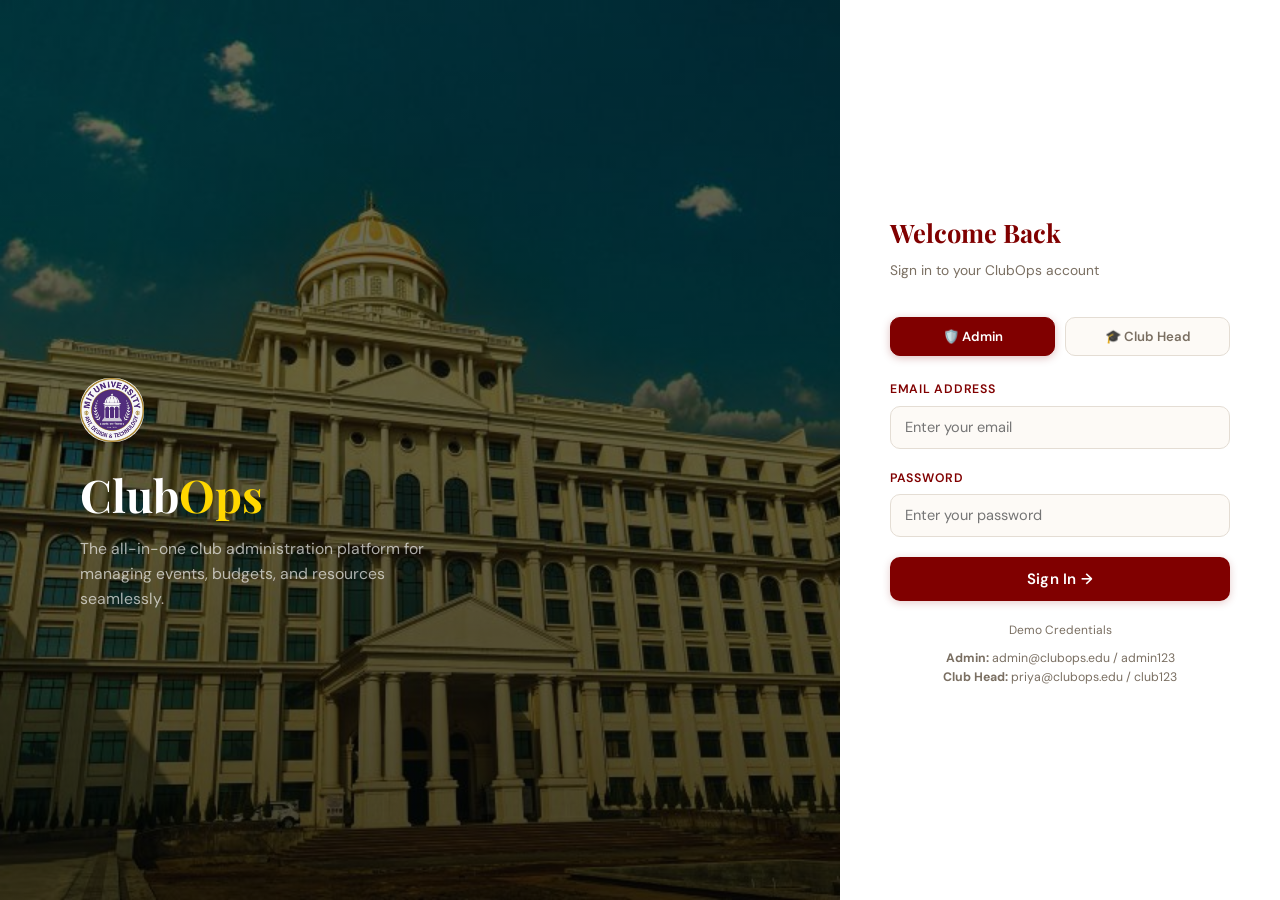
<file: index.html>
<!DOCTYPE html>
<html lang="en">
<head>
  <meta charset="UTF-8" />
  <meta name="viewport" content="width=device-width, initial-scale=1.0" />
  <title>ClubOps – Login</title>
  <link rel="stylesheet" href="style.css" />
</head>
<body data-page="login">

<div class="login-root">
  <!-- Brand Side -->
  <div class="login-brand">
    <div class="logo-mark"><img height="40px" src="logo.jpeg" alt="logo"></div>
    <h1>Club<span>Ops</span></h1>
    <p>The all-in-one club administration platform for managing events, budgets, and resources seamlessly.</p>
  </div>

  <!-- Login Panel -->
  <div class="login-panel">
    <h2>Welcome Back</h2>
    <p class="subtitle">Sign in to your ClubOps account</p>

    <!-- Role Selector -->
    <div class="role-selector">
      <button class="role-btn active" data-role="ADMIN">🛡️ Admin</button>
      <button class="role-btn" data-role="CLUB_HEAD">🎓 Club Head</button>
    </div>

    <form id="login-form">
      <div class="form-group">
        <label for="email">Email Address</label>
        <input type="email" id="email" placeholder="Enter your email" required autocomplete="username" />
      </div>
      <div class="form-group">
        <label for="password">Password</label>
        <input type="password" id="password" placeholder="Enter your password" required autocomplete="current-password" />
      </div>
      <p class="login-error" id="login-error"></p>
      <button type="submit" class="btn-primary">Sign In →</button>
    </form>

    <div class="login-footer">
      <p style="margin-bottom:8px;color:var(--text-muted);font-size:0.8rem;">Demo Credentials</p>
      <p><strong>Admin:</strong> admin@clubops.edu / admin123</p>
      <p><strong>Club Head:</strong> priya@clubops.edu / club123</p>
    </div>
  </div>
</div>

<script src="script.js"></script>
</body>
</html>
</file>
<file: style.css>
/* ============================================================
   ClubOps – Club Administration System
   css/style.css
   Theme: Maroon (#800000) + Gold (#FFD700)
   ============================================================ */

@import url('https://fonts.googleapis.com/css2?family=Playfair+Display:wght@600;700&family=DM+Sans:wght@300;400;500;600&display=swap');

/* ── CSS Variables ── */
:root {
  --maroon: #800000;
  --maroon-dark: #5a0000;
  --maroon-light: #a30000;
  --gold: #FFD700;
  --gold-dark: #c9a800;
  --gold-light: #ffe44d;
  --sidebar-w: 260px;
  --topbar-h: 64px;
  --bg: #f5f3ef;
  --surface: #ffffff;
  --border: #e4ddd4;
  --text: #1a1208;
  --text-muted: #7a6f62;
  --shadow: 0 2px 12px rgba(128, 0, 0, 0.08);
  --shadow-md: 0 4px 24px rgba(128, 0, 0, 0.13);
  --radius: 10px;
  --radius-lg: 16px;
  --transition: 0.22s cubic-bezier(.4, 0, .2, 1);
}

/* ── Reset ── */
*,
*::before,
*::after {
  box-sizing: border-box;
  margin: 0;
  padding: 0;
}

html {
  font-size: 15px;
  scroll-behavior: smooth;
}

body {
  font-family: 'DM Sans', sans-serif;
  background: var(--bg);
  color: var(--text);
  min-height: 100vh;
  line-height: 1.6;
}

a {
  color: inherit;
  text-decoration: none;
}

img {
  max-width: 100%;
  display: block;
  height: 64px;
}

button {
  cursor: pointer;
  font-family: inherit;
}

input,
textarea,
select {
  font-family: inherit;
}

/* ============================================================
   LOGIN PAGE
   ============================================================ */
.login-root {
  min-height: 100vh;
  display: flex;
  background: linear-gradient(135deg, var(--maroon-dark) 0%, var(--maroon) 55%, #3d0000 100%);
  position: relative;
  overflow: hidden;
}

.login-root::before {
  content: '';
  position: absolute;
  inset: 0;
  background: url("data:image/svg+xml,%3Csvg width='60' height='60' viewBox='0 0 60 60' xmlns='http://www.w3.org/2000/svg'%3E%3Cg fill='none' fill-rule='evenodd'%3E%3Cg fill='%23FFD700' fill-opacity='0.04'%3E%3Cpath d='M36 34v-4h-2v4h-4v2h4v4h2v-4h4v-2h-4zm0-30V0h-2v4h-4v2h4v4h2V6h4V4h-4zM6 34v-4H4v4H0v2h4v4h2v-4h4v-2H6zM6 4V0H4v4H0v2h4v4h2V6h4V4H6z'/%3E%3C/g%3E%3C/g%3E%3C/svg%3E");
}

.login-brand {
  background:
  linear-gradient(rgba(0, 0, 0, 0.5), rgba(0, 0, 0, 0.7)),
  url("bg.jpeg") center/cover no-repeat;
  
  color: white;
  padding: 40px;
  flex: 1;
  display: flex;
  flex-direction: column;
  justify-content: center;
  align-items: flex-start;
  padding: 60px 80px;
  position: relative;
  z-index: 1;
  padding-top: 150px;
  
}

.login-brand .logo-mark {
  width: 64px;
  height: 64px;
  background: #fff1a400;
  border-radius: 0%;
  display: flex;
  align-items: center;
  justify-content: center;
  font-family: 'Playfair Display', serif;
  font-size: 28px;
  font-weight: 700;
  color: var(--maroon);
  margin-bottom: 28px;
  box-shadow: 0 0 0 8px rgb(255 215 0 / 0%);
}

.logo-mark img {
    border-radius: 30px;
}

.login-brand h1 {
  font-family: 'Playfair Display', serif;
  font-size: 3rem;
  color: #fff;
  line-height: 1.1;
  margin-bottom: 16px;
}

.login-brand h1 span {
  color: var(--gold);
}

.login-brand p {
  color: rgba(255, 255, 255, 0.65);
  font-size: 1.05rem;
  max-width: 380px;
}

.login-panel {
  width: 440px;
  background: var(--surface);
  display: flex;
  flex-direction: column;
  justify-content: center;
  padding: 60px 50px;
  position: relative;
  z-index: 1;
}

.login-panel h2 {
  font-family: 'Playfair Display', serif;
  font-size: 1.7rem;
  color: var(--maroon);
  margin-bottom: 6px;
}

.login-panel .subtitle {
  color: var(--text-muted);
  margin-bottom: 36px;
  font-size: 0.92rem;
}

.form-group {
  margin-bottom: 20px;
}

.form-group label {
  display: block;
  font-size: 0.82rem;
  font-weight: 600;
  color: var(--maroon);
  text-transform: uppercase;
  letter-spacing: .06em;
  margin-bottom: 6px;
}

.form-group input,
.form-group select,
.form-group textarea {
  width: 100%;
  padding: 11px 14px;
  border: 1.5px solid var(--border);
  border-radius: var(--radius);
  font-size: 0.97rem;
  color: var(--text);
  background: #fdfaf6;
  transition: border-color var(--transition), box-shadow var(--transition);
  outline: none;
}

.form-group input:focus,
.form-group select:focus,
.form-group textarea:focus {
  border-color: var(--maroon);
  box-shadow: 0 0 0 3px rgba(128, 0, 0, 0.09);
}

.form-group textarea {
  min-height: 90px;
  resize: vertical;
}

.role-selector {
  display: flex;
  gap: 10px;
  margin-bottom: 24px;
}

.role-btn {
  flex: 1;
  padding: 10px;
  border: 1.5px solid var(--border);
  border-radius: var(--radius);
  background: #fdfaf6;
  font-weight: 600;
  font-size: 0.88rem;
  color: var(--text-muted);
  transition: all var(--transition);
}

.role-btn.active,
.role-btn:hover {
  border-color: var(--maroon);
  background: var(--maroon);
  color: #fff;
}

.role-btn.active {
  box-shadow: 0 2px 8px rgba(128, 0, 0, 0.25);
}

.btn-primary {
  width: 100%;
  padding: 12px;
  background: var(--maroon);
  color: #fff;
  border: none;
  border-radius: var(--radius);
  font-size: 1rem;
  font-weight: 600;
  letter-spacing: .02em;
  transition: all var(--transition);
  box-shadow: 0 2px 8px rgba(128, 0, 0, 0.2);
}

.btn-primary:hover {
  background: var(--maroon-dark);
  box-shadow: 0 4px 16px rgba(128, 0, 0, 0.3);
  transform: translateY(-1px);
}

.login-footer {
  margin-top: 20px;
  color: var(--text-muted);
  font-size: 0.82rem;
  text-align: center;
}

.login-error {
  color: #c0392b;
  font-size: 0.85rem;
  margin-top: -10px;
  margin-bottom: 12px;
  display: none;
}

.login-error.show {
  display: block;
}

/* ============================================================
   APP SHELL (sidebar + topbar layout)
   ============================================================ */
.app-shell {
  display: flex;
  min-height: 100vh;
}

/* ── Sidebar ── */
.sidebar {
  width: var(--sidebar-w);
  min-height: 100vh;
  background: linear-gradient(180deg, var(--maroon-dark) 0%, var(--maroon) 100%);
  position: fixed;
  top: 0;
  left: 0;
  z-index: 100;
  display: flex;
  flex-direction: column;
  transition: transform var(--transition);
  box-shadow: 2px 0 20px rgba(0, 0, 0, 0.15);
}

.sidebar-logo {
  padding: 22px 24px 18px;
  border-bottom: 1px solid rgba(255, 215, 0, 0.15);
  display: flex;
  align-items: center;
  gap: 12px;
}

.sidebar-logo .logo-mark {
  width: 40px;
  height: 40px;
  background: var(--gold);
  border-radius: 50%;
  display: flex;
  align-items: center;
  justify-content: center;
  font-family: 'Playfair Display', serif;
  font-size: 18px;
  font-weight: 700;
  color: var(--maroon);
  flex-shrink: 0;
}

.sidebar-logo .app-name {
  font-family: 'Playfair Display', serif;
  font-size: 1.05rem;
  color: #fff;
  line-height: 1.2;
}

.sidebar-logo .app-name span {
  display: block;
  font-family: 'DM Sans', sans-serif;
  font-size: 0.7rem;
  color: var(--gold);
  font-weight: 500;
  letter-spacing: .08em;
  text-transform: uppercase;
}

.sidebar-section {
  padding: 18px 0 6px;
}

.sidebar-section-label {
  padding: 0 24px 8px;
  font-size: 0.68rem;
  font-weight: 600;
  text-transform: uppercase;
  letter-spacing: .12em;
  color: rgba(255, 215, 0, 0.55);
}

.nav-item {
  display: flex;
  align-items: center;
  gap: 12px;
  padding: 10px 24px;
  color: rgba(255, 255, 255, 0.72);
  font-size: 0.92rem;
  font-weight: 500;
  transition: all var(--transition);
  position: relative;
  cursor: pointer;
  border: none;
  background: none;
  width: 100%;
  text-align: left;
}

.nav-item:hover {
  background: rgba(255, 215, 0, 0.08);
  color: #fff;
}

.nav-item.active {
  background: rgba(255, 215, 0, 0.14);
  color: var(--gold);
}

.nav-item.active::before {
  content: '';
  position: absolute;
  left: 0;
  top: 4px;
  bottom: 4px;
  width: 3px;
  background: var(--gold);
  border-radius: 0 3px 3px 0;
}

.nav-item .nav-icon {
  width: 20px;
  font-size: 1rem;
  flex-shrink: 0;
  opacity: .8;
}

.sidebar-footer {
  margin-top: auto;
  padding: 18px 24px;
  border-top: 1px solid rgba(255, 215, 0, 0.12);
}

.sidebar-user {
  display: flex;
  align-items: center;
  gap: 10px;
}

.sidebar-avatar {
  width: 36px;
  height: 36px;
  border-radius: 50%;
  background: var(--gold);
  color: var(--maroon);
  font-weight: 700;
  font-size: 0.9rem;
  display: flex;
  align-items: center;
  justify-content: center;
  flex-shrink: 0;
}

.sidebar-user-info .user-name {
  font-size: 0.88rem;
  color: #fff;
  font-weight: 600;
}

.sidebar-user-info .user-role {
  font-size: 0.72rem;
  color: rgba(255, 215, 0, 0.7);
}

/* ── Top Navbar ── */
.topbar {
  height: var(--topbar-h);
  background: var(--surface);
  border-bottom: 1px solid var(--border);
  position: fixed;
  top: 0;
  left: var(--sidebar-w);
  right: 0;
  z-index: 90;
  display: flex;
  align-items: center;
  padding: 0 28px;
  box-shadow: 0 1px 8px rgba(0, 0, 0, 0.05);
}

.topbar-left {
  flex: 1;
}

.topbar-title {
  font-family: 'Playfair Display', serif;
  font-size: 1.25rem;
  color: var(--maroon);
}

.topbar-subtitle {
  font-size: 0.78rem;
  color: var(--text-muted);
}

.topbar-right {
  display: flex;
  align-items: center;
  gap: 16px;
}

.topbar-badge {
  background: var(--maroon);
  color: #fff;
  padding: 4px 12px;
  border-radius: 20px;
  font-size: 0.78rem;
  font-weight: 600;
}

.hamburger {
  display: none;
  background: none;
  border: none;
  font-size: 1.4rem;
  color: var(--maroon);
  padding: 4px 8px;
}

/* ── Main Content ── */
.main-content {
  margin-left: var(--sidebar-w);
  margin-top: var(--topbar-h);
  padding: 28px;
  flex: 1;
  min-height: calc(100vh - var(--topbar-h));
}

/* ============================================================
   CARDS & STATS
   ============================================================ */
.stats-grid {
  display: grid;
  grid-template-columns: repeat(auto-fit, minmax(200px, 1fr));
  gap: 18px;
  margin-bottom: 28px;
}

.stat-card {
  background: var(--surface);
  border-radius: var(--radius-lg);
  padding: 22px 24px;
  border: 1px solid var(--border);
  box-shadow: var(--shadow);
  position: relative;
  overflow: hidden;
  transition: transform var(--transition), box-shadow var(--transition);
}

.stat-card:hover {
  transform: translateY(-2px);
  box-shadow: var(--shadow-md);
}

.stat-card::after {
  content: '';
  position: absolute;
  bottom: -20px;
  right: -20px;
  width: 70px;
  height: 70px;
  border-radius: 50%;
  background: rgba(128, 0, 0, 0.05);
}

.stat-label {
  font-size: 0.77rem;
  font-weight: 600;
  text-transform: uppercase;
  letter-spacing: .07em;
  color: var(--text-muted);
  margin-bottom: 8px;
}

.stat-value {
  font-family: 'Playfair Display', serif;
  font-size: 2rem;
  color: var(--maroon);
  font-weight: 700;
  line-height: 1;
  margin-bottom: 6px;
}

.stat-icon {
  position: absolute;
  top: 20px;
  right: 20px;
  font-size: 1.5rem;
  opacity: .2;
}

.stat-delta {
  font-size: 0.78rem;
  color: var(--text-muted);
}

.stat-card.gold-accent .stat-value {
  color: var(--gold-dark);
}

.stat-card.gold-accent::before {
  content: '';
  position: absolute;
  top: 0;
  left: 0;
  right: 0;
  height: 3px;
  background: var(--gold);
}

.stat-card.maroon-accent::before {
  content: '';
  position: absolute;
  top: 0;
  left: 0;
  right: 0;
  height: 3px;
  background: var(--maroon);
}

/* ============================================================
   PANELS & SECTIONS
   ============================================================ */
.panel {
  background: var(--surface);
  border-radius: var(--radius-lg);
  border: 1px solid var(--border);
  box-shadow: var(--shadow);
  margin-bottom: 22px;
  overflow: hidden;
}

.panel-header {
  padding: 18px 24px;
  border-bottom: 1px solid var(--border);
  display: flex;
  align-items: center;
  justify-content: space-between;
}

.panel-title {
  font-family: 'Playfair Display', serif;
  font-size: 1.05rem;
  color: var(--maroon);
  font-weight: 600;
}

.panel-body {
  padding: 24px;
}

.panel-badge {
  background: var(--maroon);
  color: #fff;
  border-radius: 20px;
  font-size: 0.72rem;
  font-weight: 700;
  padding: 3px 10px;
}

/* ============================================================
   TABLES
   ============================================================ */
.table-wrap {
  overflow-x: auto;
}

table {
  width: 100%;
  border-collapse: collapse;
  font-size: 0.9rem;
}

thead th {
  padding: 11px 14px;
  text-align: left;
  font-size: 0.75rem;
  font-weight: 700;
  text-transform: uppercase;
  letter-spacing: .06em;
  color: var(--maroon);
  background: #fdf8f0;
  border-bottom: 2px solid var(--border);
}

tbody tr {
  border-bottom: 1px solid #f0ebe3;
  transition: background var(--transition);
}

tbody tr:hover {
  background: #fdf8f0;
}

tbody tr:last-child {
  border-bottom: none;
}

tbody td {
  padding: 12px 14px;
  color: var(--text);
  vertical-align: middle;
}

/* ============================================================
   STATUS BADGES
   ============================================================ */
.badge {
  display: inline-flex;
  align-items: center;
  gap: 5px;
  padding: 3px 10px;
  border-radius: 20px;
  font-size: 0.75rem;
  font-weight: 600;
  text-transform: capitalize;
}

.badge::before {
  content: '';
  width: 6px;
  height: 6px;
  border-radius: 50%;
  flex-shrink: 0;
}

.badge-pending {
  background: #fff8e1;
  color: #b8860b;
}

.badge-pending::before {
  background: #b8860b;
}

.badge-approved {
  background: #e8f5e9;
  color: #2e7d32;
}

.badge-approved::before {
  background: #2e7d32;
}

.badge-rejected {
  background: #fce4e4;
  color: #c62828;
}

.badge-rejected::before {
  background: #c62828;
}

/* ============================================================
   BUTTONS
   ============================================================ */
.btn {
  display: inline-flex;
  align-items: center;
  gap: 6px;
  padding: 7px 16px;
  border-radius: 8px;
  font-size: 0.85rem;
  font-weight: 600;
  border: none;
  transition: all var(--transition);
  cursor: pointer;
}

.btn-sm {
  padding: 5px 12px;
  font-size: 0.8rem;
}

.btn-maroon {
  background: var(--maroon);
  color: #fff;
}

.btn-maroon:hover {
  background: var(--maroon-dark);
  box-shadow: 0 2px 8px rgba(128, 0, 0, 0.25);
  transform: translateY(-1px);
}

.btn-gold {
  background: var(--gold);
  color: var(--maroon);
  font-weight: 700;
}

.btn-gold:hover {
  background: var(--gold-dark);
  transform: translateY(-1px);
}

.btn-outline {
  background: transparent;
  color: var(--maroon);
  border: 1.5px solid var(--maroon);
}

.btn-outline:hover {
  background: var(--maroon);
  color: #fff;
}

.btn-danger {
  background: #fce4e4;
  color: #c62828;
}

.btn-danger:hover {
  background: #c62828;
  color: #fff;
}

.btn-success {
  background: #e8f5e9;
  color: #2e7d32;
}

.btn-success:hover {
  background: #2e7d32;
  color: #fff;
}

.btn-group {
  display: flex;
  gap: 6px;
}

/* ============================================================
   FORM STYLES
   ============================================================ */
.form-row {
  display: grid;
  grid-template-columns: 1fr 1fr;
  gap: 18px;
}

.form-full {
  grid-column: 1 / -1;
}

.form-actions {
  display: flex;
  gap: 10px;
  margin-top: 6px;
}

/* ============================================================
   RESOURCE ALLOCATION
   ============================================================ */
.resource-list {
  display: flex;
  flex-direction: column;
  gap: 10px;
}

.resource-item {
  display: flex;
  align-items: center;
  gap: 14px;
  padding: 12px 16px;
  background: #fdf8f0;
  border-radius: var(--radius);
  border: 1px solid var(--border);
}

.resource-icon {
  font-size: 1.3rem;
}

.resource-info {
  flex: 1;
}

.resource-name {
  font-weight: 600;
  font-size: 0.9rem;
  color: var(--text);
}

.resource-meta {
  font-size: 0.78rem;
  color: var(--text-muted);
}

.resource-status {
  font-size: 0.8rem;
  font-weight: 600;
  color: var(--maroon);
}

/* ============================================================
   PROFILE PAGE
   ============================================================ */
.profile-card {
  background: var(--surface);
  border-radius: var(--radius-lg);
  border: 1px solid var(--border);
  box-shadow: var(--shadow);
  max-width: 520px;
}

.profile-header {
  background: linear-gradient(135deg, var(--maroon) 0%, var(--maroon-dark) 100%);
  padding: 36px 32px;
  display: flex;
  align-items: center;
  gap: 20px;
  border-radius: var(--radius-lg) var(--radius-lg) 0 0;
}

.profile-avatar {
  width: 72px;
  height: 72px;
  border-radius: 50%;
  background: var(--gold);
  color: var(--maroon);
  font-family: 'Playfair Display', serif;
  font-size: 2rem;
  font-weight: 700;
  display: flex;
  align-items: center;
  justify-content: center;
  border: 3px solid rgba(255, 215, 0, 0.4);
}

.profile-name {
  font-family: 'Playfair Display', serif;
  font-size: 1.4rem;
  color: #fff;
  margin-bottom: 4px;
}

.profile-role-badge {
  background: rgba(255, 215, 0, 0.2);
  color: var(--gold);
  border: 1px solid rgba(255, 215, 0, 0.35);
  border-radius: 20px;
  padding: 3px 12px;
  font-size: 0.78rem;
  font-weight: 600;
  display: inline-block;
}

.profile-body {
  padding: 28px 32px;
}

.profile-field {
  margin-bottom: 18px;
}

.profile-field label {
  font-size: 0.75rem;
  font-weight: 700;
  text-transform: uppercase;
  letter-spacing: .07em;
  color: var(--text-muted);
  display: block;
  margin-bottom: 4px;
}

.profile-field p {
  font-size: 0.95rem;
  color: var(--text);
  font-weight: 500;
}

.profile-divider {
  border: none;
  border-top: 1px solid var(--border);
  margin: 20px 0;
}

/* ============================================================
   EMPTY STATE
   ============================================================ */
.empty-state {
  text-align: center;
  padding: 48px 24px;
  color: var(--text-muted);
}

.empty-state .empty-icon {
  font-size: 2.5rem;
  margin-bottom: 12px;
  opacity: .5;
}

.empty-state p {
  font-size: 0.92rem;
}

/* ============================================================
   TOAST NOTIFICATIONS
   ============================================================ */
.toast-container {
  position: fixed;
  bottom: 24px;
  right: 24px;
  z-index: 9999;
  display: flex;
  flex-direction: column;
  gap: 10px;
}

.toast {
  background: var(--maroon);
  color: #fff;
  padding: 12px 20px;
  border-radius: var(--radius);
  box-shadow: var(--shadow-md);
  font-size: 0.9rem;
  font-weight: 500;
  max-width: 320px;
  transform: translateX(120%);
  transition: transform .35s cubic-bezier(.4, 0, .2, 1);
  display: flex;
  align-items: center;
  gap: 10px;
}

.toast.show {
  transform: translateX(0);
}

.toast.success {
  background: #2e7d32;
}

.toast.error {
  background: #c62828;
}

/* ============================================================
   DASHBOARD GRID
   ============================================================ */
.dashboard-grid {
  display: grid;
  grid-template-columns: 2fr 1fr;
  gap: 22px;
}

.dashboard-grid-full {
  grid-column: 1 / -1;
}

@media (max-width: 1024px) {
  .dashboard-grid {
    grid-template-columns: 1fr;
  }
}

/* ============================================================
   MODAL
   ============================================================ */
.modal-backdrop {
  position: fixed;
  inset: 0;
  background: rgba(0, 0, 0, 0.45);
  z-index: 500;
  display: flex;
  align-items: center;
  justify-content: center;
  opacity: 0;
  pointer-events: none;
  transition: opacity var(--transition);
}

.modal-backdrop.open {
  opacity: 1;
  pointer-events: all;
}

.modal {
  background: var(--surface);
  border-radius: var(--radius-lg);
  padding: 32px;
  max-width: 480px;
  width: 90%;
  box-shadow: 0 20px 60px rgba(0, 0, 0, 0.25);
  transform: scale(.94);
  transition: transform var(--transition);
}

.modal-backdrop.open .modal {
  transform: scale(1);
}

.modal-title {
  font-family: 'Playfair Display', serif;
  font-size: 1.2rem;
  color: var(--maroon);
  margin-bottom: 8px;
}

.modal-actions {
  display: flex;
  gap: 10px;
  margin-top: 20px;
  justify-content: flex-end;
}

/* ============================================================
   SIDEBAR OVERLAY (mobile)
   ============================================================ */
.sidebar-overlay {
  display: none;
  position: fixed;
  inset: 0;
  background: rgba(0, 0, 0, 0.45);
  z-index: 99;
}

/* ============================================================
   RESPONSIVE
   ============================================================ */
@media (max-width: 900px) {
  .sidebar {
    transform: translateX(-100%);
  }

  .sidebar.open {
    transform: translateX(0);
  }

  .topbar {
    left: 0;
  }

  .main-content {
    margin-left: 0;
  }

  .hamburger {
    display: block;
  }

  .sidebar-overlay {
    display: block;
  }

  .form-row {
    grid-template-columns: 1fr;
  }

  .login-brand {
    display: none;
  }

  .login-panel {
    width: 100%;
    padding: 48px 32px;
  }
}

@media (max-width: 600px) {
  .stats-grid {
    grid-template-columns: 1fr 1fr;
  }

  .main-content {
    padding: 16px;
  }

  .panel-body {
    padding: 16px;
  }

  .topbar {
    padding: 0 16px;
  }
}

@media (max-width: 380px) {
  .stats-grid {
    grid-template-columns: 1fr;
  }
}

/* ============================================================
   UTILITY
   ============================================================ */
.hidden {
  display: none !important;
}

.text-muted {
  color: var(--text-muted);
}

.text-gold {
  color: var(--gold-dark);
}

.text-maroon {
  color: var(--maroon);
}

.mt-4 {
  margin-top: 16px;
}

.mb-4 {
  margin-bottom: 16px;
}

.flex {
  display: flex;
}

.items-center {
  align-items: center;
}

.gap-2 {
  gap: 8px;
}

.gap-3 {
  gap: 12px;
}

.w-full {
  width: 100%;
}

.text-sm {
  font-size: 0.85rem;
}

/* Scrollbar */
::-webkit-scrollbar {
  width: 6px;
  height: 6px;
}

::-webkit-scrollbar-track {
  background: transparent;
}

::-webkit-scrollbar-thumb {
  background: rgba(128, 0, 0, 0.25);
  border-radius: 3px;
}

::-webkit-scrollbar-thumb:hover {
  background: rgba(128, 0, 0, 0.4);
}
</file>
